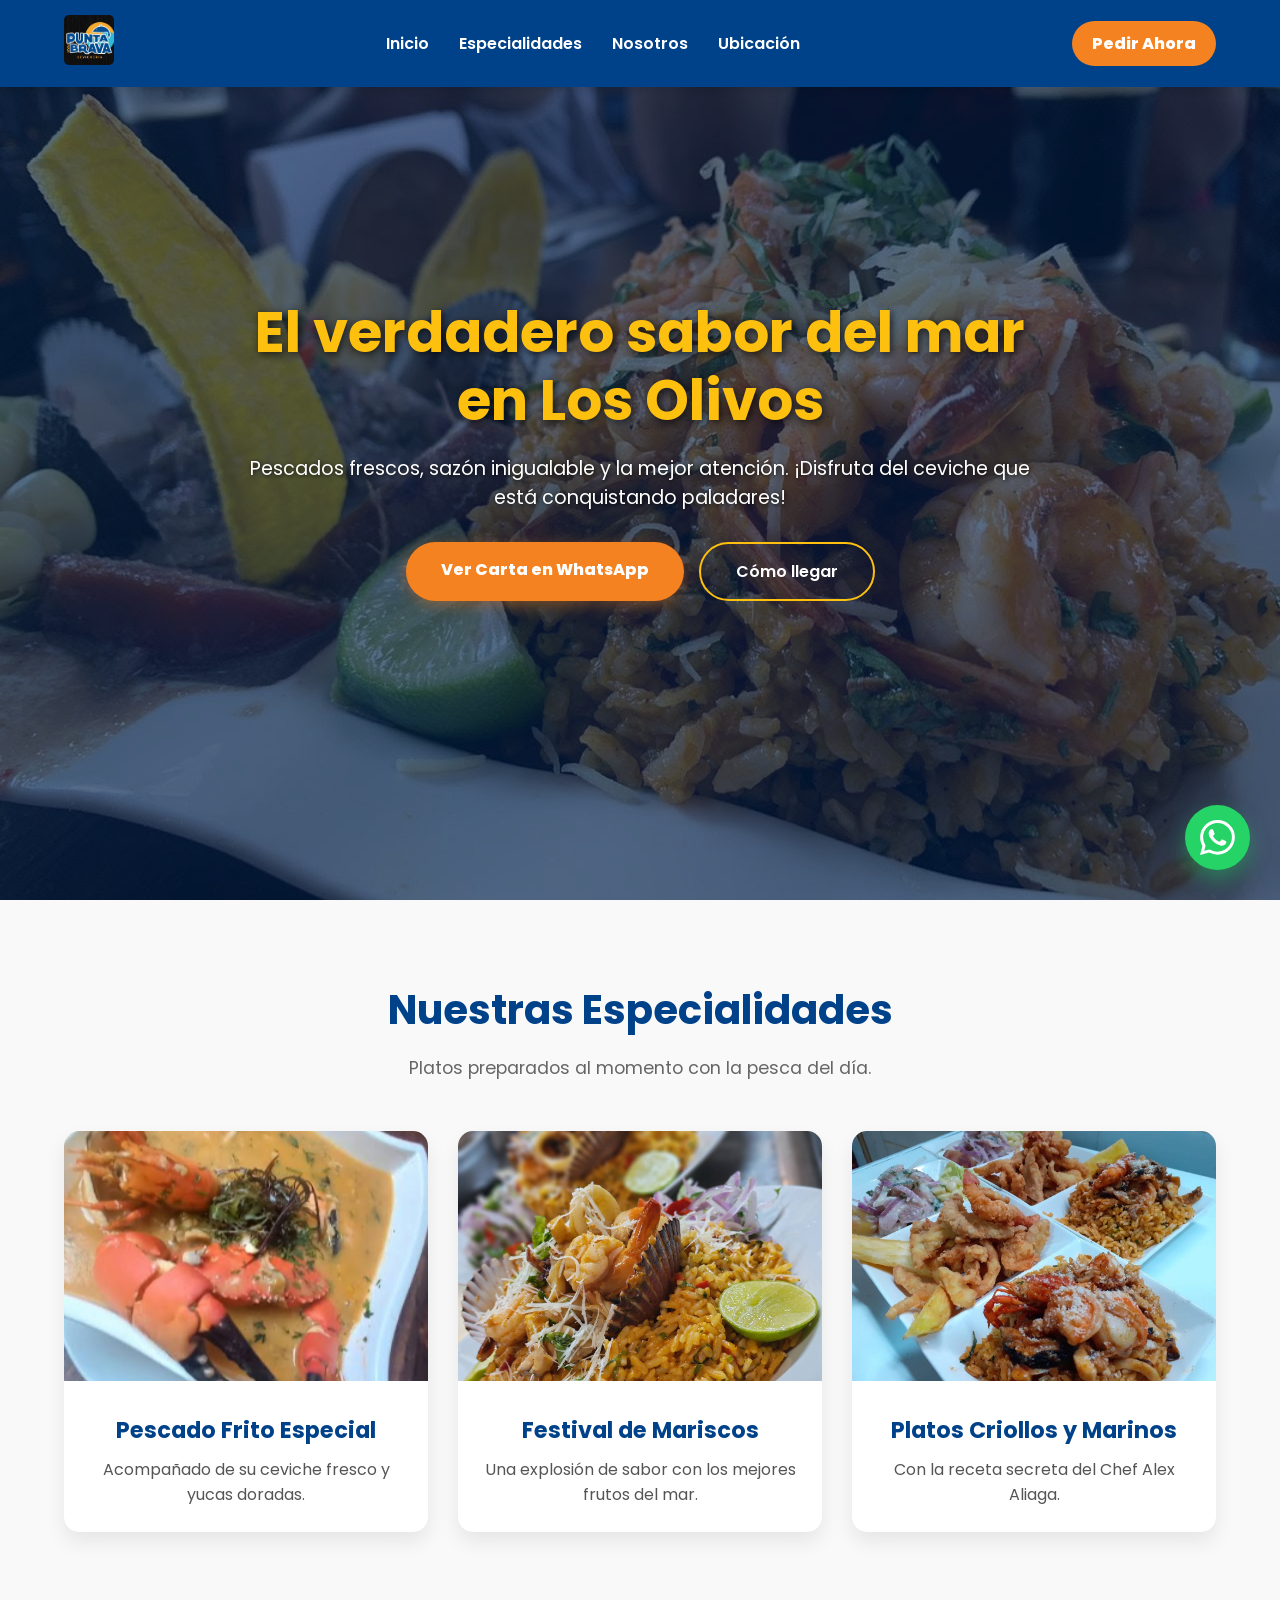
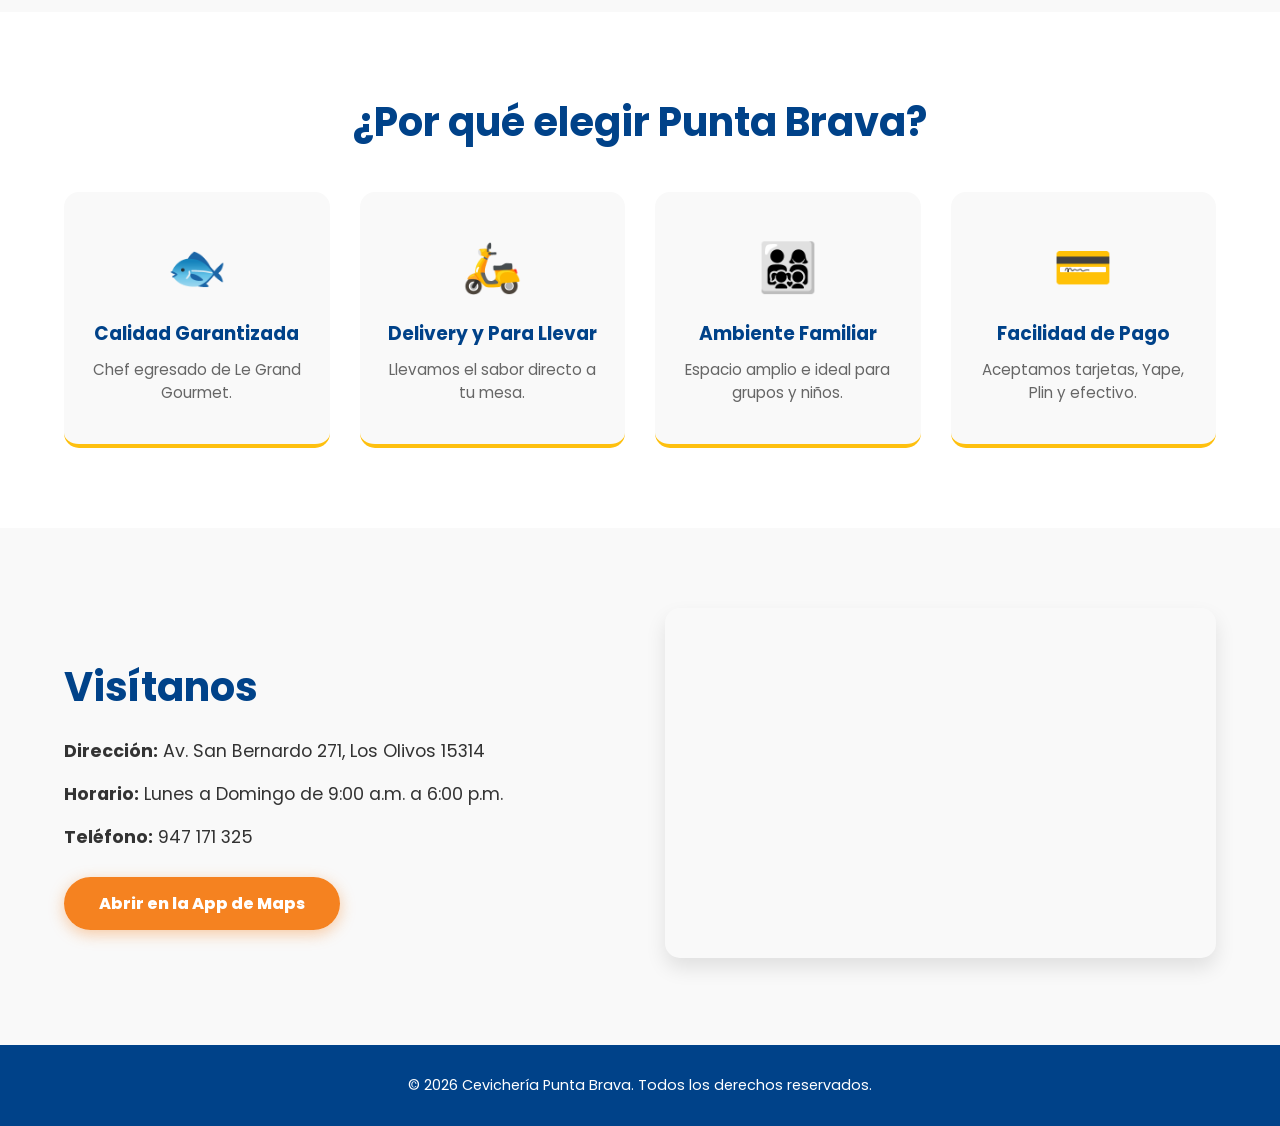
<file: index.html>
<!DOCTYPE html>
<html lang="es">
<head>
    <meta charset="UTF-8">
    <meta name="viewport" content="width=device-width, initial-scale=1.0">
    <title>Cevichería Punta Brava | El Mejor Sabor del Mar</title>
    <link rel="icon" type="image/x-icon" href="assets/logo.ico">
    <link rel="stylesheet" href="style.css">
    <link href="https://fonts.googleapis.com/css2?family=Poppins:wght@400;600;800&display=swap" rel="stylesheet">
</head>
<body>
    <header class="navbar">
        <div class="logo-container">
            <img src="assets/logo.jpg" alt="Logo Cevichería Punta Brava" class="logo">
        </div>
        <nav class="nav-links" id="nav-links">
            <button class="close-menu" id="close-menu">&times;</button>
            <a href="#inicio">Inicio</a>
            <a href="#especialidades">Especialidades</a>
            <a href="#nosotros">Nosotros</a>
            <a href="#ubicacion">Ubicación</a>
            <a href="https://wa.me/51947171325?text=Hola,%20quisiera%20hacer%20un%20pedido" class="cta-btn mobile-cta" target="_blank">Pedir Ahora</a>
        </nav>
        <a href="https://wa.me/51947171325?text=Hola,%20quisiera%20hacer%20un%20pedido" class="cta-btn hidden-mobile" target="_blank">Pedir Ahora</a>
        <div class="hamburger" id="hamburger">
            <span></span>
            <span></span>
            <span></span>
        </div>
    </header>
    <section id="inicio" class="hero">
        <div class="hero-overlay"></div>
        <div class="hero-content fade-in">
            <h1>El verdadero sabor del mar en Los Olivos</h1>
            <p>Pescados frescos, sazón inigualable y la mejor atención. ¡Disfruta del ceviche que está conquistando paladares!</p>
            <div class="hero-buttons">
                <a href="https://wa.me/51947171325?text=Hola,%20quisiera%20ver%20la%20carta" class="btn-primary" target="_blank">Ver Carta en WhatsApp</a>
                <a href="#ubicacion" class="btn-secondary">Cómo llegar</a>
            </div>
        </div>
    </section>
    <section id="especialidades" class="menu-section section-padding">
        <h2 class="section-title fade-in">Nuestras Especialidades</h2>
        <p class="section-subtitle fade-in">Platos preparados al momento con la pesca del día.</p>
        <div class="grid-gallery fade-in">
            <div class="card">
                <img src="assets/plato01.png" alt="Pescado Frito con Ceviche">
                <div class="card-info">
                    <h3>Pescado Frito Especial</h3>
                    <p>Acompañado de su ceviche fresco y yucas doradas.</p>
                </div>
            </div>
            <div class="card">
                <img src="assets/plato02.png" alt="Plato Especial de Mariscos">
                <div class="card-info">
                    <h3>Festival de Mariscos</h3>
                    <p>Una explosión de sabor con los mejores frutos del mar.</p>
                </div>
            </div>
            <div class="card">
                <img src="assets/plato03.png" alt="Sudado de Pescado">
                <div class="card-info">
                    <h3>Platos Criollos y Marinos</h3>
                    <p>Con la receta secreta del Chef Alex Aliaga.</p>
                </div>
            </div>
        </div>
    </section>
    <section id="nosotros" class="features section-padding">
        <div class="features-content fade-in">
            <h2 class="section-title">¿Por qué elegir Punta Brava?</h2>
            <div class="feature-grid">
                <div class="feature-item">
                    <span class="feature-icon">🐟</span>
                    <h3>Calidad Garantizada</h3>
                    <p>Chef egresado de Le Grand Gourmet.</p>
                </div>
                <div class="feature-item">
                    <span class="feature-icon">🛵</span>
                    <h3>Delivery y Para Llevar</h3>
                    <p>Llevamos el sabor directo a tu mesa.</p>
                </div>
                <div class="feature-item">
                    <span class="feature-icon">👨‍👩‍👧‍👦</span>
                    <h3>Ambiente Familiar</h3>
                    <p>Espacio amplio e ideal para grupos y niños.</p>
                </div>
                <div class="feature-item">
                    <span class="feature-icon">💳</span>
                    <h3>Facilidad de Pago</h3>
                    <p>Aceptamos tarjetas, Yape, Plin y efectivo.</p>
                </div>
            </div>
        </div>
    </section>
    <section id="ubicacion" class="location section-padding fade-in">
        <div class="location-container">
            <div class="location-info">
                <h2>Visítanos</h2>
                <p><strong>Dirección:</strong> Av. San Bernardo 271, Los Olivos 15314</p>
                <p><strong>Horario:</strong> Lunes a Domingo de 9:00 a.m. a 6:00 p.m.</p>
                <p><strong>Teléfono:</strong> 947 171 325</p>
                <br>
                <a href="https://www.google.com/maps/search/?api=1&query=CEVICHERIA+PUNTA+BRAVA" class="btn-primary" target="_blank">Abrir en la App de Maps</a>
            </div>
            <div class="location-map">
                <iframe src="https://www.google.com/maps/embed?pb=!1m18!1m12!1m3!1d2868.473244898925!2d-77.07018463903125!3d-11.954509303791736!2m3!1f0!2f0!3f0!3m2!1i1024!2i768!4f13.1!3m3!1m2!1s0x9105cf0c2133b0bf%3A0xfb70e2a9a8ca183e!2sCEVICHERIA%20PUNTA%20BRAVA!5e0!3m2!1ses-419!2spe!4v1788020396177!5m2!1ses-419!2spe" width="100%" height="350" style="border:0; border-radius: 15px; box-shadow: 0 10px 20px rgba(0,0,0,0.1);" allowfullscreen="" loading="lazy" referrerpolicy="no-referrer-when-downgrade"></iframe>
            </div>
        </div>
    </section>
    <footer>
        <p>&copy; 2026 Cevichería Punta Brava. Todos los derechos reservados.</p>
    </footer>
    <a href="https://wa.me/51947171325?text=Hola,%20vengo%20de%20la%20página%20web%20y%20quisiera%20hacer%20un%20pedido" class="whatsapp-float" target="_blank" title="¡Haz tu pedido aquí!">
        <img src="assets/whatsapp.svg" alt="Icono de WhatsApp" width="35" height="35">
    </a>
    <script src="script.js"></script>
</body>
</html>
</file>
<file: style.css>
:root {
    --primary-blue: #004289;
    --accent-orange: #f58220;
    --accent-yellow: #fec00f;
    --text-dark: #333333;
    --text-light: #ffffff;
    --bg-light: #f9f9f9;
}

* {
    margin: 0;
    padding: 0;
    box-sizing: border-box;
    font-family: 'Poppins', sans-serif;
    scroll-behavior: smooth;
}

body {
    background-color: var(--bg-light);
    color: var(--text-dark);
    overflow-x: hidden;
}

section {
    scroll-margin-top: 80px;
}

.navbar {
    position: fixed;
    top: 0;
    width: 100%;
    background-color: var(--primary-blue);
    display: flex;
    justify-content: space-between;
    align-items: center;
    padding: 15px 5%;
    z-index: 1000;
    box-shadow: 0 4px 6px rgba(0,0,0,0.1);
}

.logo {
    height: 50px;
    border-radius: 5px;
}

.nav-links {
    display: flex;
    align-items: center;
}

.nav-links a {
    color: var(--text-light);
    text-decoration: none;
    margin: 0 15px;
    font-weight: 600;
    transition: color 0.3s;
}

.nav-links a:hover {
    color: var(--accent-yellow);
}

.cta-btn {
    background-color: var(--accent-orange);
    color: white;
    padding: 10px 20px;
    border-radius: 25px;
    text-decoration: none;
    font-weight: 800;
    transition: transform 0.3s, background 0.3s;
    text-align: center;
}

.cta-btn:hover {
    background-color: #d66b15;
    transform: scale(1.05);
}

.close-menu, .mobile-cta {
    display: none;
}

.hamburger {
    display: none;
    flex-direction: column;
    cursor: pointer;
}

.hamburger span {
    width: 25px;
    height: 3px;
    background-color: white;
    margin: 3px 0;
    border-radius: 2px;
    transition: 0.3s;
}

.hero {
    position: relative;
    margin-top: 0;
    padding-top: 80px;
    min-height: 100vh;
    background: url('assets/hero.jpg') center/cover no-repeat;
    display: flex;
    align-items: center;
    justify-content: center;
    text-align: center;
    padding: 20px;
    color: white;
}

.hero-overlay {
    position: absolute;
    top: 0;
    left: 0;
    width: 100%;
    height: 100%;
    background: rgba(0, 30, 70, 0.65);
    z-index: 1;
}

.hero-content {
    position: relative;
    z-index: 2;
    max-width: 800px;
}

.hero-content h1 {
    font-size: 3.5rem;
    line-height: 1.2;
    margin-bottom: 20px;
    color: var(--accent-yellow);
    text-shadow: 2px 2px 8px rgba(0,0,0,0.7);
}

.hero-content p {
    font-size: 1.2rem;
    margin-bottom: 30px;
    text-shadow: 1px 1px 4px rgba(0,0,0,0.8);
}

.hero-buttons {
    display: flex;
    gap: 15px;
    justify-content: center;
    flex-wrap: wrap;
}

.btn-primary {
    background-color: var(--accent-orange);
    color: white;
    padding: 15px 35px;
    border-radius: 30px;
    text-decoration: none;
    font-weight: 800;
    box-shadow: 0 4px 15px rgba(245, 130, 32, 0.4);
    transition: all 0.3s;
}
.btn-primary:hover { transform: translateY(-3px); box-shadow: 0 6px 20px rgba(245, 130, 32, 0.6); }

.btn-secondary {
    background-color: transparent;
    color: white;
    padding: 15px 35px;
    border: 2px solid var(--accent-yellow);
    border-radius: 30px;
    text-decoration: none;
    font-weight: 600;
    transition: all 0.3s;
}
.btn-secondary:hover { background-color: var(--accent-yellow); color: var(--primary-blue); }

.section-padding { padding: 80px 5%; }
.section-title { text-align: center; font-size: 2.5rem; color: var(--primary-blue); margin-bottom: 15px; }
.section-subtitle { text-align: center; color: #666; margin-bottom: 50px; font-size: 1.1rem; }

.grid-gallery {
    display: grid;
    grid-template-columns: repeat(auto-fit, minmax(300px, 1fr));
    gap: 30px;
}

.card {
    background: white;
    border-radius: 15px;
    overflow: hidden;
    box-shadow: 0 10px 20px rgba(0,0,0,0.08);
    transition: transform 0.3s, box-shadow 0.3s;
}
.card:hover { transform: translateY(-10px); box-shadow: 0 15px 30px rgba(0,0,0,0.12); }

.card img {
    width: 100%;
    height: 250px;
    object-fit: cover;
}

.card-info { padding: 25px 20px; text-align: center; }
.card-info h3 { color: var(--primary-blue); margin-bottom: 10px; font-size: 1.4rem; }
.card-info p { color: #555; }

.features { background-color: white; }
.feature-grid {
    display: grid;
    grid-template-columns: repeat(auto-fit, minmax(250px, 1fr));
    gap: 30px;
    margin-top: 40px;
}
.feature-item {
    background: var(--bg-light);
    padding: 40px 20px;
    border-radius: 15px;
    text-align: center;
    border-bottom: 4px solid var(--accent-yellow);
    transition: transform 0.3s;
}
.feature-item:hover { transform: translateY(-5px); }
.feature-icon {
    font-size: 3rem;
    display: block;
    margin-bottom: 15px;
}
.feature-item h3 { color: var(--primary-blue); margin-bottom: 10px; }
.feature-item p { color: #666; font-size: 0.95rem; }

.location-container {
    display: grid;
    grid-template-columns: 1fr 1fr;
    gap: 50px;
    align-items: center;
}
.location-info h2 { font-size: 2.5rem; color: var(--primary-blue); margin-bottom: 20px; }
.location-info p { margin-bottom: 15px; font-size: 1.1rem; line-height: 1.6; }
.location-map iframe { width: 100%; min-height: 350px; }

footer { background: var(--primary-blue); color: white; text-align: center; padding: 30px 20px; font-size: 0.9rem; }

.whatsapp-float {
    position: fixed;
    bottom: 30px;
    right: 30px;
    background-color: #25d366;
    color: white;
    border-radius: 50%;
    width: 65px;
    height: 65px;
    display: flex;
    justify-content: center;
    align-items: center;
    box-shadow: 0 10px 20px rgba(37, 211, 102, 0.4);
    z-index: 1000;
    transition: transform 0.3s;
    animation: pulse 2s infinite;
}
.whatsapp-float:hover { transform: scale(1.1); }

@keyframes pulse {
    0% { box-shadow: 0 0 0 0 rgba(37, 211, 102, 0.7); }
    70% { box-shadow: 0 0 0 15px rgba(37, 211, 102, 0); }
    100% { box-shadow: 0 0 0 0 rgba(37, 211, 102, 0); }
}

.fade-in { opacity: 0; transform: translateY(30px); transition: opacity 0.8s ease-out, transform 0.8s ease-out; }
.fade-in.visible { opacity: 1; transform: translateY(0); }

@media (max-width: 768px) {
    .nav-links {
        position: fixed;
        top: 0;
        right: -100%;
        height: 100vh;
        width: 280px;
        background-color: var(--primary-blue);
        flex-direction: column;
        justify-content: center;
        align-items: center;
        transition: right 0.4s ease;
        box-shadow: -5px 0 20px rgba(0,0,0,0.5);
    }
    
    .nav-links.active {
        right: 0;
    }

    .nav-links a {
        margin: 20px 0;
        font-size: 1.3rem;
    }

    .hidden-mobile { display: none; }
    
    .hamburger { display: flex; }

    .close-menu {
        display: block;
        position: absolute;
        top: 20px;
        right: 25px;
        font-size: 2.5rem;
        color: white;
        background: none;
        border: none;
        cursor: pointer;
    }

    .mobile-cta {
        display: block;
        margin-top: 30px;
        width: 80%;
    }

    .hero-content h1 { font-size: 2.2rem; }
    .location-container { grid-template-columns: 1fr; gap: 30px; }
    .hero-buttons { flex-direction: column; width: 100%; }
    .btn-primary, .btn-secondary { width: 100%; }
    .section-padding { padding: 50px 5%; }
}
</file>
